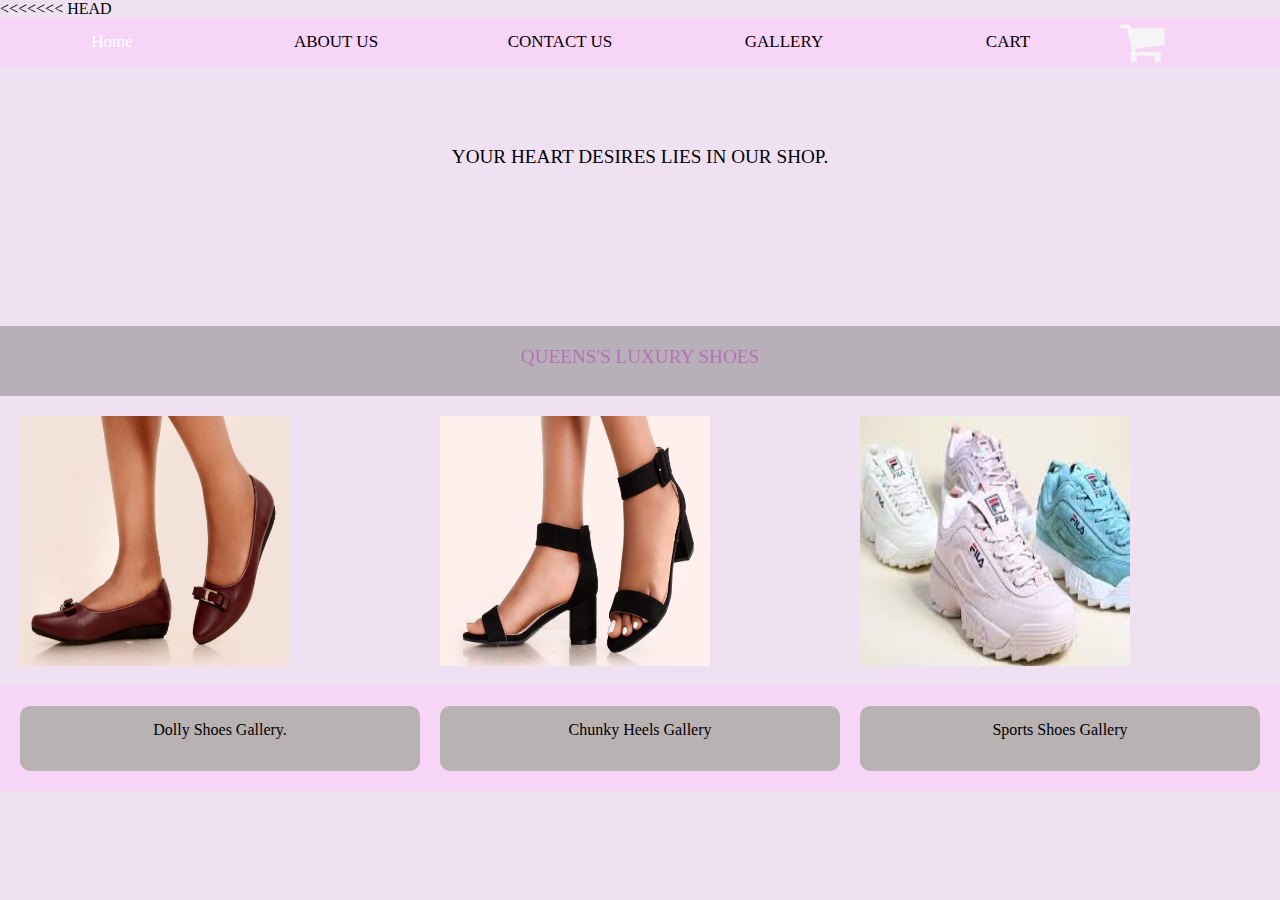
<file: index.html>
<!DOCTYPE html>
<<<<<<< HEAD
<html>
    <head>
        <meta charset="UTF-8">
        <meta http-equiv="X-UA-Compatible" content="IE=edge">
        <meta name="viewport" content="width=device-width, initial-scale=1.0">
        <link rel="stylesheet" type="text/css" href="style.css">
        <title></title>
        <link href="index.css" rel="stylesheet" type="text/css">
        <link rel="stylesheet" href="https://cdnjs.cloudflare.com/ajax/libs/font-awesome/4.7.0/css/font-awesome.min.css">
    </head>
    <body>
        <div class="topnav">
            <a class="active" href="#home">Home</a>
            <a href="about-us.html">ABOUT US</a>
            <a href="contact-us.html">CONTACT US</a>
            <a href="gallery.html">GALLERY</a>
            <a href="cart.html" class="cart">CART</a>
            <i class="fa fa-shopping-cart" style="font-size:48px;color:whitesmoke"></i>


        </div>
        
        <div class="women2">
            <div class="women3">
                <p id="women2">YOUR HEART DESIRES LIES IN OUR SHOP.</p>
            </div>
            

        </div>
        <div class="text_title">
             <p id="text_title">QUEENS'S LUXURY SHOES</p>
        </div>
        <div class="display">
            
            <div id="display1">
                <img src="dolly.jpg" alt="" class="" width="270px" height="250px">

            </div>
            <div id="display2">
                <img src="high.jpg" alt="" class="" width="270px" height="250px">
          
            </div>
            <div id="display3">
                <img src="sport.jpg" alt="" class="" width="270px" height="250px">

            </div>
        </div>
        <div class="shoe_identity">
            <div id="shoe_identity">
                <a href="https://www.google.com/search?q=dolly+shoes+gallery&sxsrf=ALeKk03tcgPV97uNaOs7Spvj8UO2faLTcg:1616040402485&source=lnms&tbm=isch&sa=X&ved=2ahUKEwimxIfR-7jvAhWxaRUIHVTLDh0Q_AUoAXoECAYQAw" class="button">Dolly Shoes Gallery.</a>
            </div>
            <div id="shoe_identity">
                <a href="https://www.google.com/search?q=chunky+heels+&tbm=isch&ved=2ahUKEwj-xMrS-7jvAhWL_4UKHQ8fAPYQ2-cCegQIABAA&oq=chunky+heels+&gs_lcp=[base64]&sclient=img&ei=1dFSYL6GKYv_lwSPvoCwDw" class="button">Chunky Heels Gallery</a>
            </div>
            <div id="shoe_identity">
                <a href="https://www.google.com/search?q=sport+shoes+for+women&tbm=isch&ved=2ahUKEwjCx-ru-7jvAhVE8IUKHdMuCdYQ2-cCegQIABAA&oq=sport+shoes&gs_lcp=[base64]&sclient=img&ei=ENJSYML_N8TglwTT3aSwDQ" class="button">Sports Shoes Gallery</a>
            </div>
        </div>
         
        <footer>
            
        </footer>


    </body>
</html>
</file>
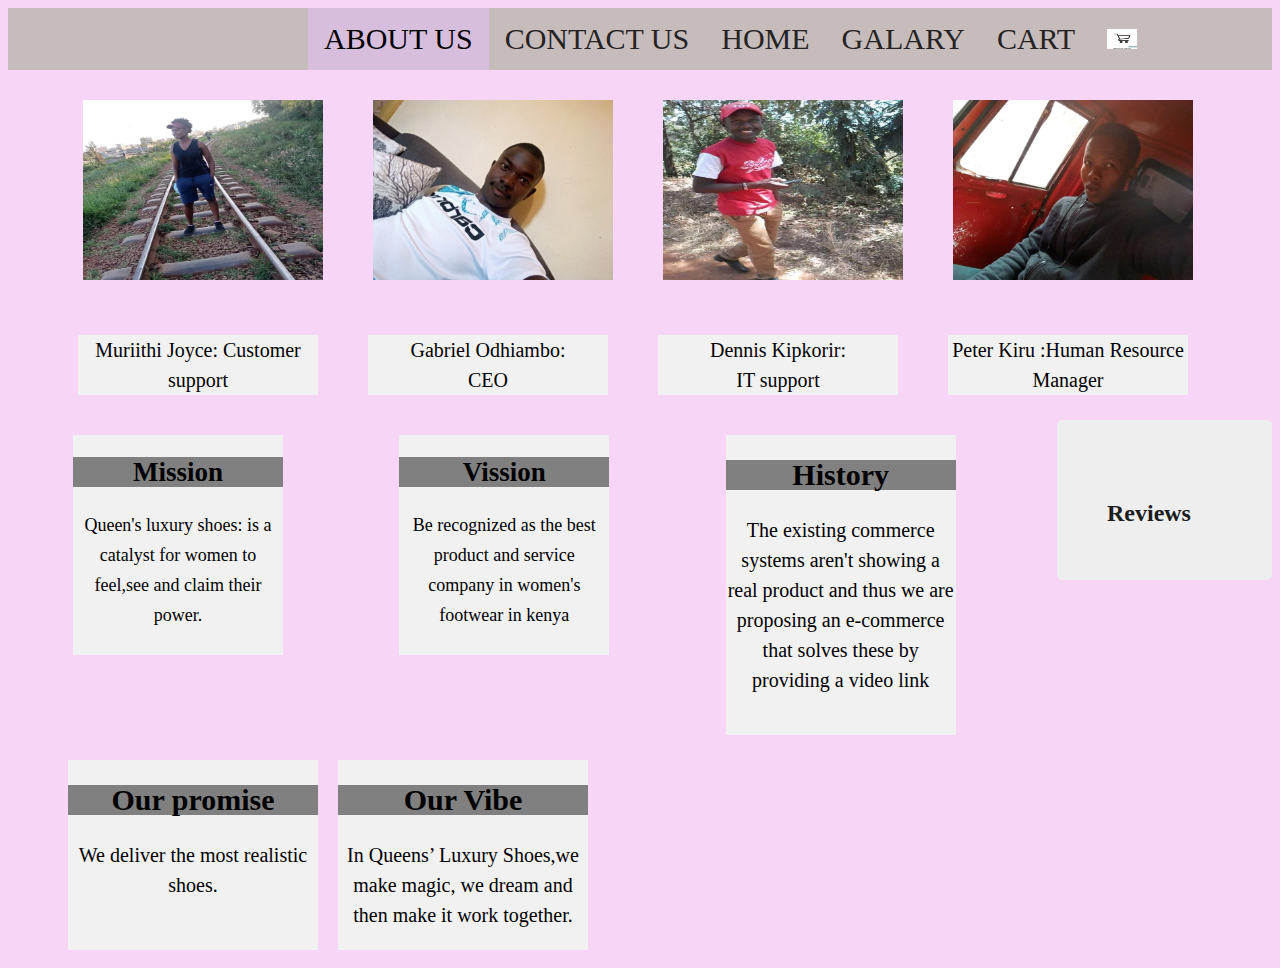
<file: about-us.html>
<!DOCTYPE html>
<html>
    <head>
        <meta charset="UTF-8">
        <meta name="viewport" content="width=device-width, initial-scale=1.0">
        <meta http-equiv="X-UA-Compatible" content="ie=edge">
        <title>About Us</title>
        <link rel="stylesheet" type="text/css" href="About.css">
    </head>
    <body>
        <div class="topnav">
            <a class="active" href="about-us.html">ABOUT US</a>
            <a href="contact-us.html">CONTACT US</a>
            <a href="index.html">HOME</a>
            <a href="gallery.html">GALARY</a>
            <a href="cart.html">CART</a>
            <a href=""><img src="./Images/cart.jpeg"height="20px"width="30px" alt=""></a>
          </div>
          <div class="images">
              <ul>
                  <li>
                    <img src="./Images/joyce.jpeg"height="180px"width="240px">
                  </li>
                  <li>
                    <img src="./Images/Gabby.jpeg"height="180px" width="240px">
                  </li>
                  <li>
                     <img src="./Images/me.jpeg"height="180px"width="240px">
                  </li>
                  <li>
                      <img src="./Images/peter.jpeg"height="180px"width=240px>
                  </li>
              </ul>
          </div>
              <div class="description">
                      <div>Muriithi Joyce:
                           Customer support</div>
                      <div>Gabriel Odhiambo:<br>
                           CEO</div>
                      <div>Dennis Kipkorir:<br> IT support</div>
                      <div>Peter Kiru :Human Resource Manager</div>

              </div>
              <div class="container">
                  <div class="boxs"><h2>Mission</h2>
                  <p>Queen's luxury shoes: is a catalyst for women to feel,see and claim their power.</p></div>
                  <div class="boxe"><h2>Vission</h2>
                  <p>Be recognized as the best product and service company in women's footwear in kenya</p></div>
                  <div class="boxed"><h2>History</h2>
                  <p>The existing commerce systems aren't showing a real product and thus we are proposing an e-commerce that solves these by providing a video link</p></div>
                  <a href="https://www.google.co.ke/search?trk=https://notifications.google.com/g/p/AD-FnEyRmz-PyUDoU2ZSB2xEK8iVK9tNb3RGoLzMLSkt95Z2ck_p7Ucn8DX1DqYElPJd2UIzaMmu7Pb0ooanuenlrhlVlWAnrdY&q=Queen%27s+luxury+shoes&ludocid=12729722350419846450&lsig=AB86z5V17mA8E5oNq3wCC2Sx0ab_#lrd=0x182f1133001b16ab:0xb0a90f0862202532,3,,," class="btn-primary">Reviews</a>
                </div>
              <div class="child-box">
                  <div class="box1"><h2>Our promise</h2>
                <p>We deliver the most realistic  shoes.</p></div>
                   <div class="box1"><h2>Our Vibe</h2>
                <p>In Queens’ Luxury Shoes,we make magic, we dream and then make it work together.</p></div>
              </div>

    </body>
</html>
</file>
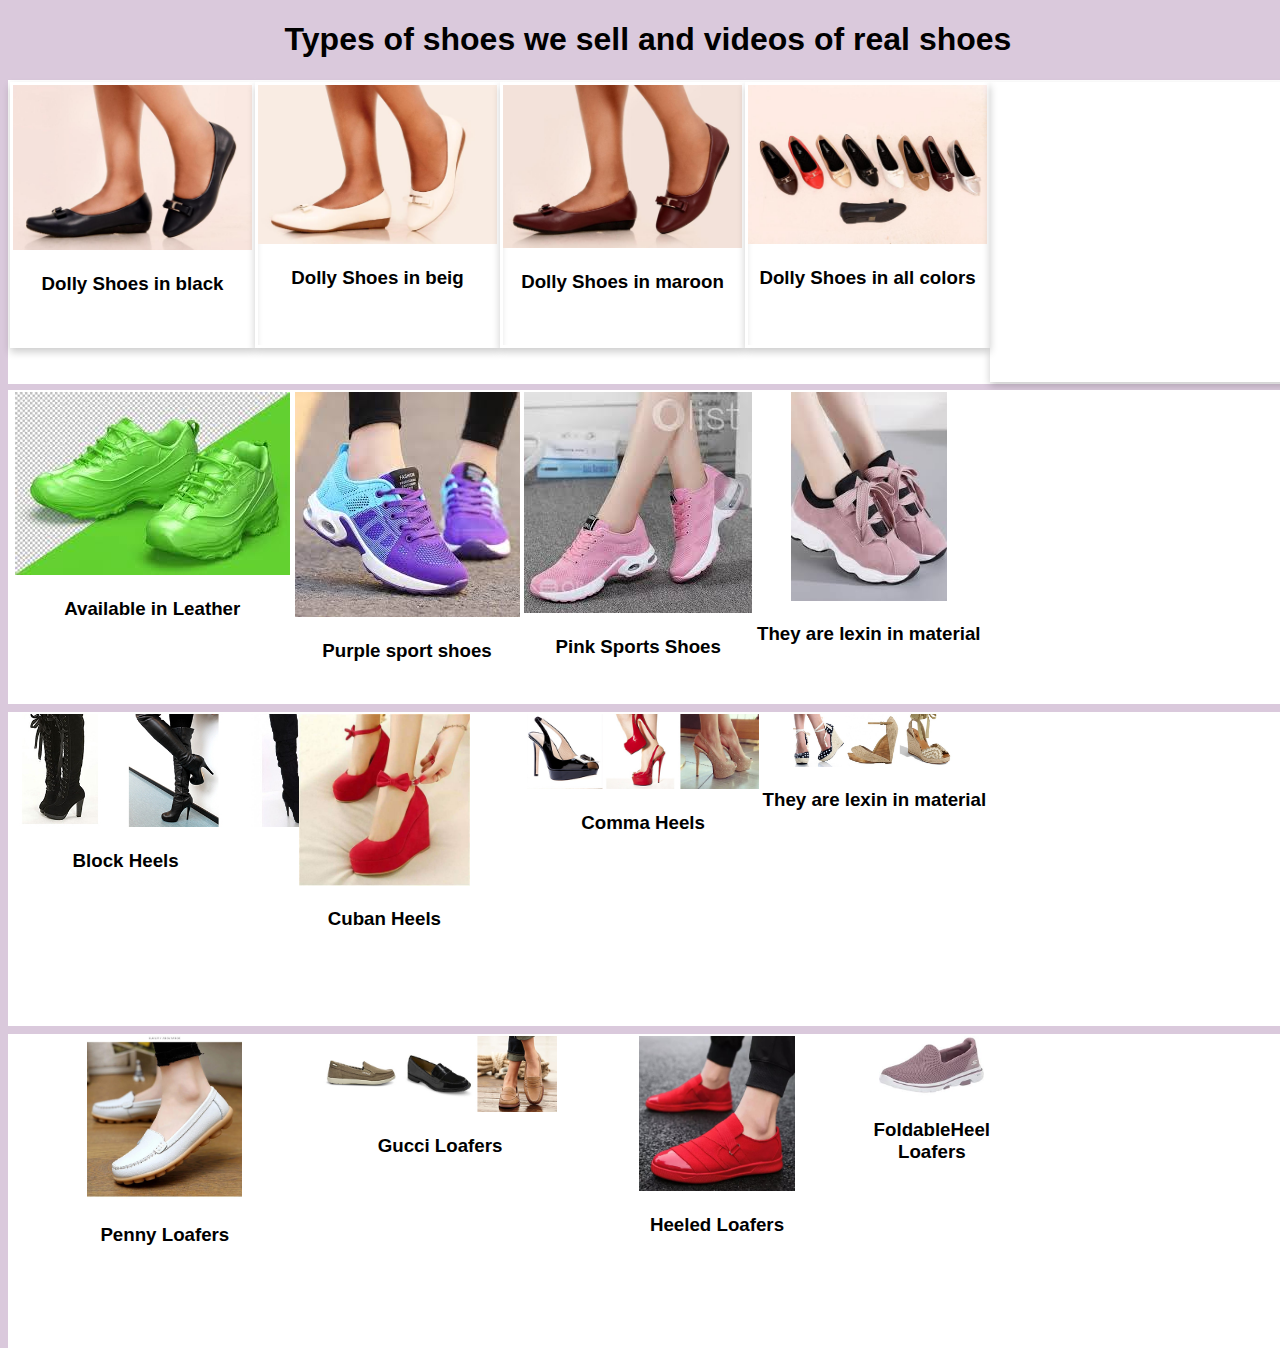
<file: album.html>
<!DOCTYPE html>
<html lang="en">
<head>
    <meta charset="UTF-8">
    <link rel="stylesheet"  type="text/css" href="./sytle.css">
    <meta http-equiv="X-UA-Compatible" content="IE=edge">
    <meta name="viewport" content="width=device-width, initial-scale=1.0">
    <title>Queens' Luxury Shoe</title>
</head>
<body>
    <div id="all">
        <h1>Types of shoes we sell and videos of real shoes</h1>
        <div class="dolly">
            <div class="card_a">
                <img src="./images/dollyblack.jpeg" alt="Denim Jeans" style="width:100%">
                <h3> Dolly Shoes in black</h3>
            </div>
            <div class="card_b">
                <img src="./images/dollybeig.jpeg" alt="Denim Jeans" style="width:100%">
                <h3> Dolly Shoes in beig</h3>
            </div>
            <div class="card_c">
                <img src="./images/dollymaroon.jpeg" alt="Denim Jeans" style="width:100%">
                <h3> Dolly Shoes in maroon</h3>
            </div>
            <div class="card_d">
                <img src="./images/dollyall.jpeg" alt="Denim Jeans" style="width:100%">
                <h3> Dolly Shoes in all colors</h3>
            </div>
            <div class="card_e">
                <iframe src="https://www.youtube.com/embed/FwB4n2RdgtQ" 
                frameborder="0" allow="accelerometer; autoplay; clipboard-write; encrypted-media; gyroscope; picture-in-picture" 
                ></iframe>
            </div>
              
          
            </div>
        <div class="sports">
                <div class="card_i">
                    <img src="./images/sport2.jpeg" alt="Denim Jeans" style="width:100%">
                    <h3> Available in Leather</h3>
                </div>
                <div class="card_ii">
                    <img src="./images/sport3.jpeg" alt="Denim Jeans" style="width:100%">
                    <h3> Purple sport shoes</h3>
                </div>
                <div class="card_iii">
                    <img src="./images/sport4.jpeg" alt="Denim Jeans" style="width:100%">
                    <h3> Pink Sports Shoes</h3>
                </div>
                <div class="card_iv">
                    <img src="./images/sports.jpeg" alt="Denim Jeans" style="width:70%">
                    <h3> They are lexin in material</h3>
                </div>
                <div class="card_v">
                    <iframe  src="https://www.youtube.com/embed/8vi67fL4yXY"
                     frameborder="0" allow="accelerometer; autoplay; clipboard-write; encrypted-media; gyroscope; picture-in-picture"
                      allowfullscreen></iframe>

        </div>
        <div class="heels">
            <div class="card_m">
                <img src="./images/Thigh-High-Boots.jpg" alt="Denim Jeans" style="width:150%">
                <h3> Block Heels</h3>
            </div>
            <div class="card_n">
                <img src="./images/wedge.jpeg" alt="Denim Jeans" style="width:60%">
                <h3> Cuban Heels</h3>
            </div>
            <div class="card_o">
                <img src="./images/Sling-back-heels.jpg" alt="Denim Jeans" style="width:100%">
                <h3> Comma Heels</h3>
            </div>
            <div class="card_p">
                <img src="./images/Espadrille-Heels.jpg" alt="Denim Jeans" style="width:70%">
                <h3> They are lexin in material</h3>
            </div>
            <div class="card_q">
                <iframe  src="https://www.youtube.com/embed/Ia5A-Tyt71U" 
                frameborder="0" allow="accelerometer; autoplay; clipboard-write; encrypted-media; gyroscope; picture-in-picture" 
                allowfullscreen></iframe>

        </div>
        <div class="loafer">
            <div class="card_m">
                <img src="./images/loafers.jpeg" alt="Denim Jeans" style="width:50%">
                <h3> Penny Loafers</h3>
            </div>
            <div class="card_n">
                <img src="./images/Loafer-.jpg" alt="Denim Jeans" style="width:97%">
                <h3> Gucci Loafers</h3>
            </div>
            <div class="card_o">
                <img src="./images/rubbers.jpeg" alt="Denim Jeans" style="width:50%">
                <h3> Heeled Loafers</h3>
            </div>
            <div class="card_p">
                <img src="./images/rubber4.jpeg" alt="Denim Jeans" style="width:90%">
                <h3> FoldableHeel Loafers</h3>
            </div>
            <div class="card_q">
                <iframe  src="https://www.youtube.com/embed/AOxu2m4zNeA" 
                frameborder="0" allow="accelerometer; autoplay; clipboard-write; encrypted-media; gyroscope; picture-in-picture" 
                allowfullscreen></iframe>

        </div>

    </div>

    
</body>
</html>
</file>
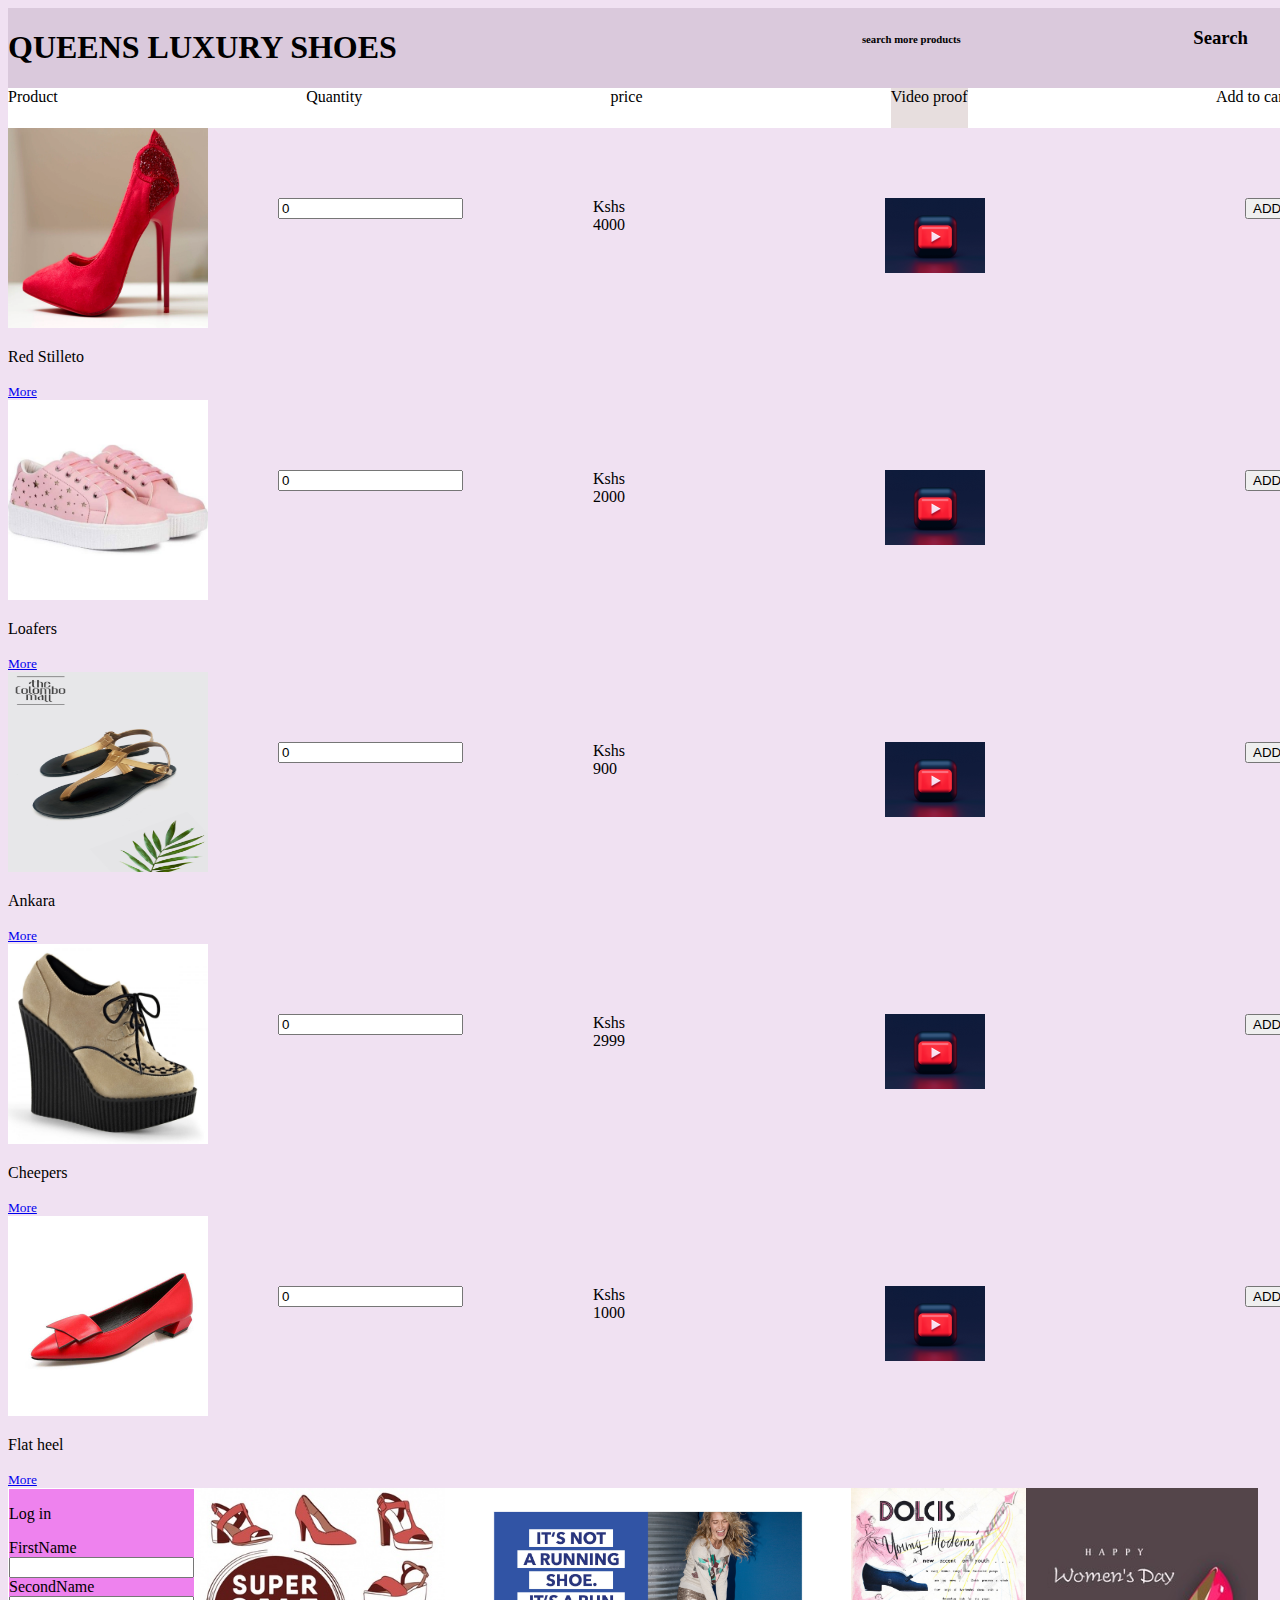
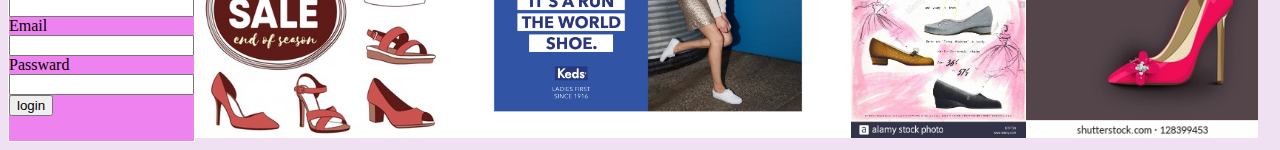
<file: cart.html>
<!DOCTYPE html>
<html lang="en">
<head>
    <meta charset="UTF-8">
    <meta http-equiv="X-UA-Compatible" content="IE=edge">
    <meta name="viewport" content="width=device-width, initial-scale=1.0">
    <title>Ladies smart shoes Collection</title>
    <link rel="stylesheet" href="style.css">
</head>

<body>
    <div class="nav">
        <div class="navbar">
            <div class="left-side">
                <div><h1>Queens Luxury Shoes</h1></div>
             </div>
            <div class="search-bar"></div>
                <div><h6>search more products</h6></div>
            <div class="search-word">
                <div><h3><a href="https://cutt.ly/Oz4hZah">Search</h3></div></a>
            </div>
        </div>
    </div>
    <div class="cart">
        <div id="row-item">
            <div>Product</div>
            <div>Quantity</div>
            <div>price</div>
            <div style="background-color: rgb(231, 222, 222);">Video proof</div>
            <div>Add to cart</div>
        </div>
                <div class="properties">
                    <div class="img-styling">
                        <img src="./images/2e1874984a70f5e3.webp" width="200px" height="200px" alt="">
                            <p>Red Stilleto</p>
                            <small><a href="https://cutt.ly/Oz4hZah">More</a></small>
                    </div>
                    <div class="property-aligning">
                        <div><input type="number" value="0"></div>
                        <div class="click-me">
                        <div>Kshs 4000</div>
                        <div><a href="https://www.youtube.com/watch?v=XgLyFw7ckWg"><img src="./images/alexander-shatov-niUkImZcSP8-unsplash.jpg" width="100px" alt=""></a></div>
                        <div><a href="https://cutt.ly/Oz4hZah"><button>ADD</button></a></div>
                        </div>
                    </div>
                </div>
                <!-- item 2 -->
                <div class="properties">
                    <div class="img-styling">
                        <img src="./images/loafers.jpg" width="200px" height="200px" alt="">
                            <p>Loafers</p>
                            <small><a href="https://cutt.ly/Oz4hZah">More</a></small>
                    </div>
                    <div class="property-aligning">
                        <div><input type="number" value="0"></div>
                        <div class="click-me">
                        <div>Kshs 2000</div>
                        <div><a href="https://www.youtube.com/watch?v=XgLyFw7ckWg"><img src="./images/alexander-shatov-niUkImZcSP8-unsplash.jpg" width="100px" alt=""></a></div>
                        <div><a href="https://cutt.ly/Oz4hZah"><button>ADD</button></a></div>
                        </div>
                    </div>
                </div>
                <!-- item 3 -->
                <div class="properties">
                    <div class="img-styling">
                        <img src="./images/ankara.jpg" width="200px" height="200px" alt="">
                            <p>Ankara</p>
                            <small><a href="https://cutt.ly/Oz4hZah">More</a></small>
                    </div>
                    <div class="property-aligning">
                        <div><input type="number" value="0"></div>
                        <div class="click-me">
                        <div>Kshs 900</div>
                        <div><a href="https://www.youtube.com/watch?v=XgLyFw7ckWg"><img src="./images/alexander-shatov-niUkImZcSP8-unsplash.jpg" width="100px" alt=""></a></div>
                        <div><a href="https://cutt.ly/Oz4hZah"><button>ADD</button></a></div>
                        </div>
                    </div>
                </div>
                <!-- item 4 -->
                <div class="properties">
                    <div class="img-styling">
                        <img src="./images/cheepers.jpg" width="200px" height="200px" alt="">
                            <p>Cheepers</p>
                            <small><a href="https://cutt.ly/Oz4hZah">More</a></small>
                    </div>
                    <div class="property-aligning">
                        <div><input type="number" value="0"></div>
                        <div class="click-me">
                        <div>Kshs 2999</div>
                        <div><a href="https://www.youtube.com/watch?v=XgLyFw7ckWg"><img src="./images/alexander-shatov-niUkImZcSP8-unsplash.jpg" width="100px" alt=""></a></div>
                        <div><a href="https://cutt.ly/Oz4hZah"><button>ADD</button></a></div>
                        </div>
                    </div>
                </div>
                <!-- item 5 -->
                <div class="properties">
                    <div class="img-styling">
                        <img src="./images/low-heel.jpg" width="200px" height="200px" alt="">
                            <p>Flat heel</p>
                            <small><a href="https://cutt.ly/Oz4hZah">More</a></small>
                    </div>
                    <div class="property-aligning">
                        <div><input type="number" value="0"></div>
                        <div class="click-me">
                        <div>Kshs 1000</div>
                        <div><a href="https://www.youtube.com/watch?v=XgLyFw7ckWg"><img src="./images/alexander-shatov-niUkImZcSP8-unsplash.jpg" width="100px" alt=""></a></div>
                        <div><a href="https://cutt.ly/Oz4hZah"><button>ADD</button></a></div>
                        </div>
                    </div>
                </div>  
    </div>
    <!-- login form -->
    <div class="bottom">
        <form class="login-form">
            <p>Log in</p>
            <label for="FirstName">
                FirstName
            </label>
            <input type="text" name="" id="FirstName">

            <label for="SecondName">
                SecondName
            </label>
            <input type="text" name="" id="SecondName">
            <label for="Email">
                Email
            </label>
            <input type="email" name="" id="Email">
            <label for="Passward">
                Passward
            </label>
            <input type="password" name="" id="Password">
            <input type="submit" name="Submit" value="login">
        </form>
        <div class="adverts">
           <a href="https://cutt.ly/Oz4hZah"><img src="./images/Advert.jpg"  height="250px" alt=""></a>
           <a href="https://cutt.ly/Oz4hZah"><img src="./images/advert 3.jpeg"  height="250px" alt=""></a>
           <a href="https://cutt.ly/Oz4hZah"><img src="./images/advert 2.jpg"  height="250px" alt=""></a>
           <a href="https://cutt.ly/Oz4hZah"><img src="./images/advert 1.jpg"  height="250px" alt=""></img></a>
        </div>
        

    </div>

</div>
</body>
</html>
</file>
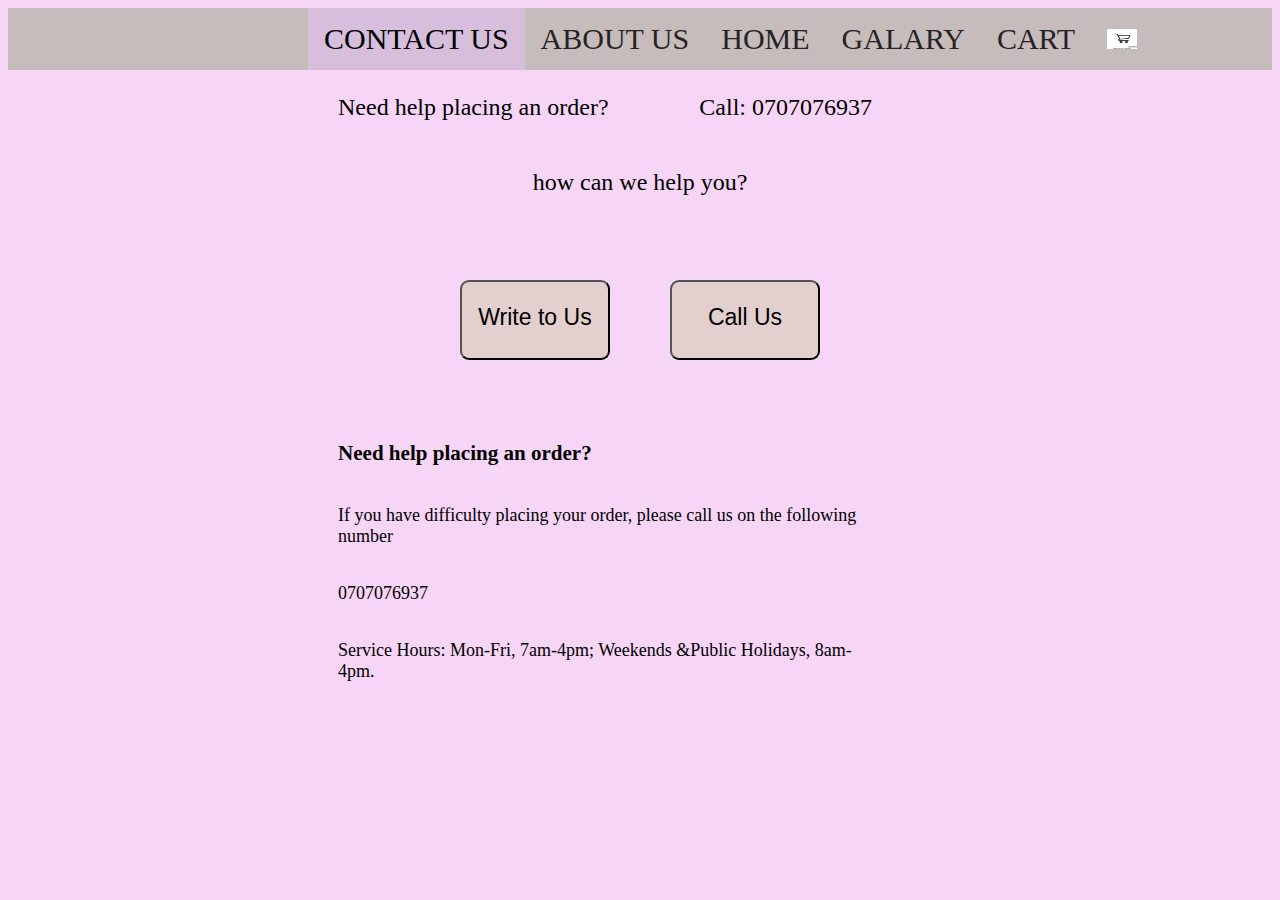
<file: contact-us.html>
<!DOCTYPE html>
<html>
    <head>
        <meta charset="UTF-8">
        <meta name="viewport" content="width=device-width, initial-scale=1.0">
        <meta http-equiv="X-UA-Compatible" content="ie=edge">
        <title>Contact Us</title>
        <link rel="stylesheet" type="text/css" href="About.css">
    </head>
    <body>
        <div class="topnav">
            <a class="active" href="contact-us.html">CONTACT US</a>
            <a href="about-us.html">ABOUT US</a>
            <a href="index.html">HOME</a>
            <a href="galary.html">GALARY</a>
            <a href="cart.html">CART</a>
            <a href=""><img src="./Images/cart.jpeg"height="20px"width="30px" alt=""></a>
          </div>
          <div class="Contact">
              <div id="cntact">
                  <p>Need help placing an order?</p>
                  <p>Call: 0707076937</p></div>
          </div>
          <div class="query">
              <div id="qry">
              <p>how can we help you?</p></div>
            </div>
            <div class="buttons">
                <div id="btns">
                    <form method="post" action="mailto:cheruden25@gmail.com.com" >
                        <button input type="submit">Write to Us</button> 
                    <button type="button" onclick="alert('Call: 0707076937 Service Hours: Mon-Fri, 7am-4pm; Weekends & Public Holidays, 8am-4pm.')">Call Us</button>
                </form>
                </div>

            </div>
            <div class="order">
                <div id="ord">
                <h3>Need help placing an order?</h3>
                <p>If you have difficulty placing your order, please call us on the following number</p>
                <p>0707076937</p>
                <p>Service Hours: Mon-Fri, 7am-4pm; Weekends &Public Holidays, 8am-4pm.</p>
                </div>
            </div>

    </body>
</html>
</file>
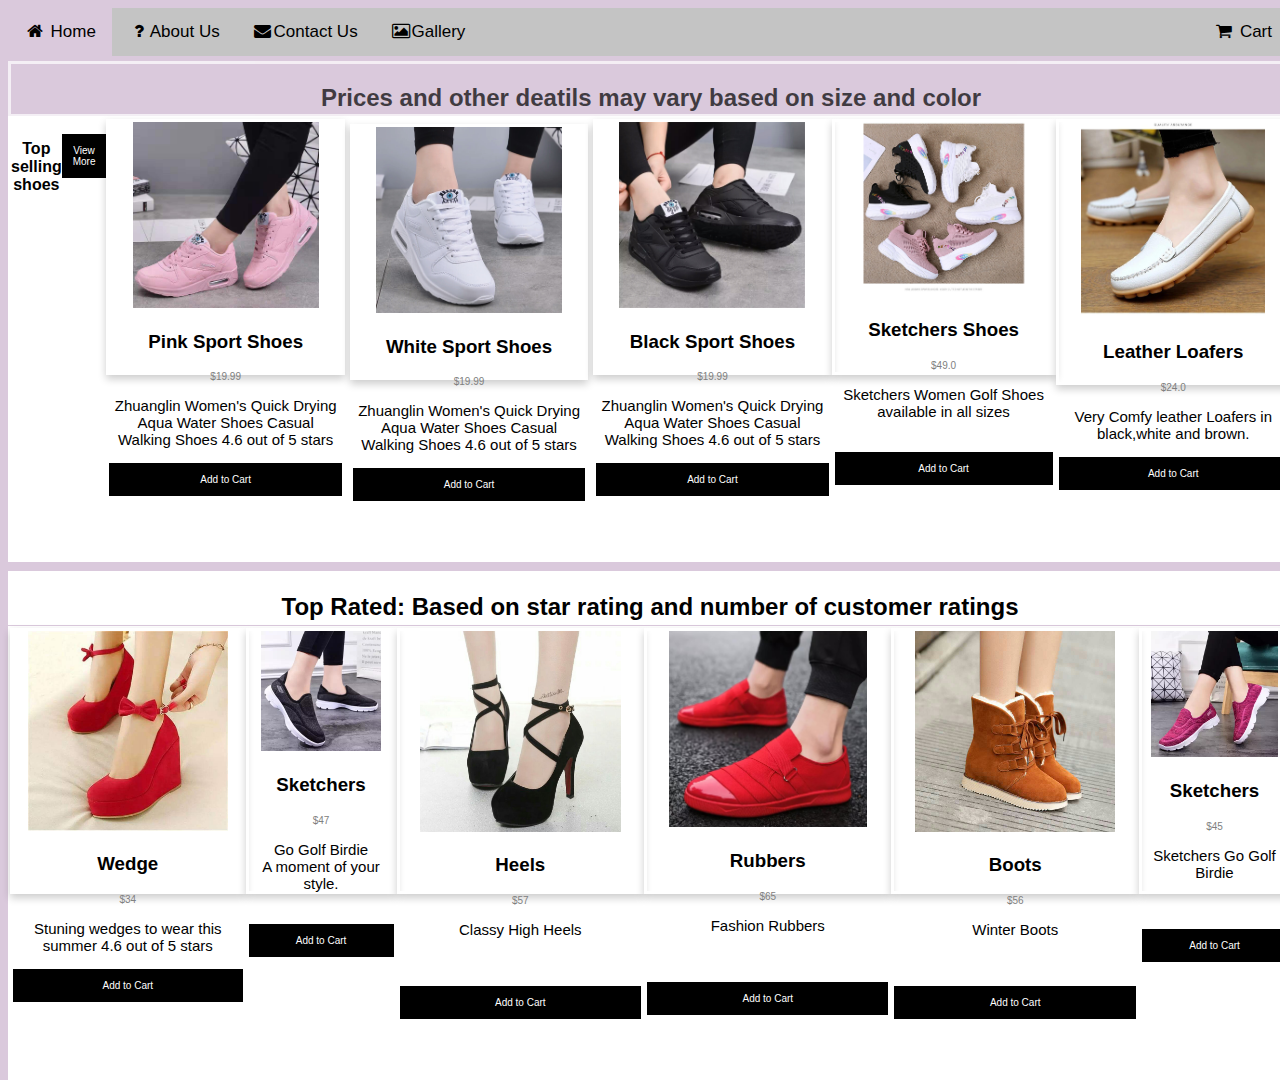
<file: gallery.html>
<!DOCTYPE html>
<html lang="en">
<head>
    <meta charset="UTF-8">
    <link rel="stylesheet"  type="text/css" href="./sytle.css">
    <meta http-equiv="X-UA-Compatible" content="IE=edge">
    <meta name="viewport" content="width=device-width, initial-scale=1.0">
    <link rel="stylesheet" href="https://cdnjs.cloudflare.com/ajax/libs/font-awesome/4.7.0/css/font-awesome.min.css">

    <title>Queens' Luxury Shoe</title>

</head>
<body>
    <ul>
        <li><a  class="active" href="#home"><i class="fa fa-fw fa-home"></i> Home</a></li>
        <li><a href="#about"><i class="fa fa-fw fa-question"></i>About Us</a></li>
        <li><a href="#contact"><i class="fa fa-fw fa-envelope"></i>Contact Us</a></li>
        <li><a href="#gallery"><i class="fa fa-fw fa-picture-o"></i>Gallery</a></li>
        <li id="last"  style="float:right"><a  href="#cart"><i class="fa fa-fw fa-shopping-cart"></i> Cart</a></li>
       </ul>
    <div id="content">
        <div class="heading">
            <h2>Prices and other deatils may vary based on size and color</h2>

        </div>
        <div class="top_selling">
            <h4>Top selling shoes</h4><br>
            <p><a href="album.html"><button id="view">View More</button></a>
            
            <div class="card">
                <img src="./images/pink.jpeg" alt="Denim Jeans" style="width:80%">
                <h3> Pink Sport Shoes</h3>
                <p class="price">$19.99</p>
                <p>Zhuanglin Women's Quick Drying Aqua Water Shoes Casual Walking Shoes 4.6 out of 5 stars</p>
                <p><button>Add to Cart</button></p>
            </div>

            <div class="card_2">
                <img src="./images/white.jpeg" alt="Denim Jeans" style="width:80%">
                <h3> White Sport Shoes</h3>
                <p class="price">$19.99</p>
                <p>Zhuanglin Women's Quick Drying Aqua Water Shoes Casual Walking Shoes 4.6 out of 5 stars</p>
                <p><button>Add to Cart</button></p>
            </div>

            <div class="card_3">
                <img src="./images/black.jpeg" alt="Denim Jeans" style="width:80%">
                <h3> Black Sport Shoes</h3>
                <p class="price">$19.99</p>
                <p>Zhuanglin Women's Quick Drying Aqua Water Shoes Casual Walking Shoes 4.6 out of 5 stars</p>
                 <p><button>Add to Cart</button></p>
            </div>

            <div class="card_4">
                <img src="./images/sketchers.jpeg" alt="Denim Jeans" style="width:80%">
                <h3> Sketchers Shoes</h3>
                <p class="price">$49.0</p>
                <p>Sketchers Women Golf Shoes available in all sizes<br><br></p>
                <p><button>Add to Cart</button></p>
            </div>


            <div class="card_5">
                <img src="./images/loafers.jpeg" alt="Denim Jeans" style="width:80%">
                <h3> Leather Loafers</h3>
                <p class="price">$24.0</p>
                <p>Very Comfy leather Loafers in black,white and brown.</p>
                <p><button>Add to Cart</button></p>
            </div>


        </div>
        <div class="top_rated">
            <h2>Top Rated: Based on star rating and number of customer ratings  </h2>


        </div>
        <div class="deals_of_the_week">
            <div class="card_one">
                <img src="./images/wedge.jpeg" alt="Denim Jeans" style="width:87%">
                <h3> Wedge</h3>
                <p class="price">$34</p>
                <p>Stuning wedges to wear this summer 4.6 out of 5 stars</p>
                 <p><button>Add to Cart</button></p>
            </div>
            <div class="card_two">
                <img src="./images/flootasblack.jpeg" alt="Denim Jeans" style="width:83%">
                <h3> Sketchers</h3>
                <p class="price">$47</p>
                <p>Go Golf Birdie<br>A moment of your style.<br><br></p>
                 <p><button>Add to Cart</button></p>
            </div>
            <div class="card_three">
                <img src="./images/index8.jpeg" alt="Denim Jeans" style="width:83%">
                <h3> Heels</h3>
                <p class="price">$57</p>
                <p>Classy High Heels<br></p><br>
                 <p><button>Add to Cart</button></p>
            </div>
            <div class="card_four">
                <img src="./images/rubbers.jpeg" alt="Denim Jeans" style="width:82%">
                <h3>  Rubbers</h3>
                <p class="price">$65</p>
                <p>Fashion Rubbers</p><br>
                 <p><button>Add to Cart</button></p>
            </div>
            <div class="card_five">
                <img src="./images/boots.jpeg" alt="Denim Jeans" style="width:83%">
                <h3> Boots</h3>
                <p class="price">$56</p>
                <p>Winter Boots</p><br>
                 <p><button>Add to Cart</button></p>
            </div>
            <div class="card_six">
                <img src="./images/flootas2.jpeg" alt="Denim Jeans" style="width:87%">
                <h3> Sketchers</h3>
                <p class="price">$45</p>
                <p>Sketchers Go Golf Birdie</p><br>
                 <p><button>Add to Cart</button></p>
            </div>
            
            


        </div>
        <div class="most_real">

        </div>

    </div>   
      <!-- </ul> 
    <div class="card">
        <img src="jeans3.jpg" alt="Denim Jeans" style="width:100%">
        <h1>Tailored Jeans</h1>
        <p class="price">$19.99</p>
        <p>Some text about the jeans..</p>
        <p><button>Add to Cart</button></p>
      </div>  -->
    
</body>
</html>
</file>
<file: style.css>
.navbar{
    display: flex;
    background-color: #DAC9DC;
    justify-content: space-between;
} 
.left-side{
    text-transform: uppercase;
}
.search-bar{
    color: red; 
}

.search-word{
    margin-right: 40px;
    color: brown;
}

.search-word a{
    text-decoration: none;
    color: black;
}
a:hover{
    color: white;
}

.topnav {
    background-color: rgb(247, 213, 247);
    overflow: hidden;
  }
  /* Style the links inside the navigation bar */
  .topnav a {
    float: left;
    color: black;
    text-align: center;
    padding: 14px 16px;
    text-decoration: none;
    font-size: 17px;
    width: 15%;
  }
  /* Change the color of links on hover */
  .topnav a:hover {
    background-color: #ddd;
    color: black;
  }
  /* Add a color to the active/current link */
  .topnav a.active {
    background-color: rgb(247, 213, 247);
    color: black;
  }

body{
    width: 100%;
    background-color:#F0E1F2;
}


#row-item{
    display: flex;
    justify-content: space-between;
    background-color: white;
    height: 40px;
    
}

.properties{
    display: flex;
}
.property-aligning{
    display: flex;
    justify-content: space-between;
    margin: 70px;
    gap: 130px;
}
.click-me{
    display: flex;
    justify-content: space-between;
    gap: 260px;
}

.cart-items{
    width: 100%;
    display: flex;
    justify-content: space-between;
}



.login-form{
    border: 1px solid white;
    width: 90;
}

form{
    background-color: violet;
}

input{
    display: block;
}
input{
    display: block;
}

.bottom{
    display: flex;
}

.adverts{
    display: flex;
   
}
.adverts > p{
    background-color:white;
    margin: 10px;
    flex-wrap: wrap;
    background-image: url("./images/tyron-harkiss-foster-BIkif7IMZSQ-unsplash.jpg");
    background-position: center;
}
</file>
<file: index.css>
*{
    padding: 0%;
    margin: 0%;
  }
  body{
      
  }
  .topnav {
      background-color: rgb(247, 213, 247);
      overflow: hidden;
    }
    
    /* Style the links inside the navigation bar */
    .topnav a {
      float: left;
      color: black;
      text-align: center;
      padding: 14px 16px;
      text-decoration: none;
      font-size: 17px;
      width: 15%;
    }
    
    /* Change the color of links on hover */
    .topnav a:hover {
      background-color: #ddd;
      color: black;
    }
    
    /* Add a color to the active/current link */
    .topnav a.active {
      background-color: rgb(247, 213, 247);
      color: white;
    }
    .women2{
        background-image:url(https://images.unsplash.com/photo-1534653299134-96a171b61581?ixid=MXwxMjA3fDB8MHxwaG90by1wYWdlfHx8fGVufDB8fHw%3D&ixlib=rb-1.2.1&auto=format&fit=crop&w=882&q=80);
        background-size: cover;
        width: 100%;
        height: 260PX;
        background-repeat: no-repeat ;
        
    }
    #women2{
      text-align: center;
      padding-top: 80px;
      font-size: larger;
    }
    .women3{
      
    }
    
   .text_title{
         width: 100%;
         height: 70px;
         background-color: grey;
         opacity: 0.5;
         text-align: center;
         color: purple;
    }
    #text_title{
       padding-top: 20px;
       font-size: larger;
    }
    .display{
      background-image:url(https://images.unsplash.com/photo-1602251043436-6bc82c7230d2?ixid=MXwxMjA3fDB8MHxwaG90by1wYWdlfHx8fGVufDB8fHw%3D&ixlib=rb-1.2.1&auto=format&fit=crop&w=933&q=80);
      height: 250px;
      padding: 20px;
      display: grid;
      grid-template-columns: repeat(3, 1fr);
      gap: 20px;
  
    }
    #display1{
      width: 100%;
      
    }
    #display2{
      width: 100%;
       
    }
    #display3{
      width: 100%; 
  
    }
    .shoe_identity{
      padding: 20px;
      display: grid;
      grid-template-columns: repeat(3, 1fr);
      gap: 20px;
      background-color: rgb(247, 213, 247);
      
    }
    #shoe_identity{
      background-color: rgb(184, 178, 178);
      height: 50px;
      text-align: center;
      padding-top: 15px;
      border-radius: 10px;
      text-decoration: none;
      color: black;
    }
    footer{
      background-color: purple;
    }
    .cart{
      padding-right: 150px;
    }
    #shoe_identity a{
      text-decoration: none;
      color: black;
    }
</file>
<file: About.css>
body{
  background-color: rgb(247, 213, 247);
}

.topnav {
    background-color: rgb(199, 188, 188);
    overflow: hidden;
    padding-right: 100px;
    padding-left: 300px;
  }
  .topnav a {
    float: left;
    color: rgb(37, 35, 35);
    text-align: center;
    padding: 14px 16px;
    text-decoration: none;
    font-size: 30px;

  }
  .topnav a:hover {
    background-color: pink;
    color: black;
    transition: 5sec;
  }
  .topnav a.active {
    background-color: #d8bedd;
    color: black;
  }
  .images,ul,li{
      display: flex;
      align-items: stretch;
      flex-direction: row;
      margin: 0 15px;
      padding-top: 8px;
      padding: 10px;
  }
  .description > div {
    background-color: #f1f1f1;
    width: 240px;
    margin: 25px;
    text-align: center;
    line-height: 30px;
    font-size: 20px;
  }
  .description{
    padding-left: 30px;
    margin: 0 15px;
    display: flex;
    flex-wrap: nowrap;
  }
  .container {
    display:flex;
    flex-wrap: nowrap;
    padding-left: 50px;
    justify-content: space-between;
    }
    .boxs,.boxed,.boxe{
    background-color: #f1f1f1;
    width: 350px;
    margin: 15px;
    text-align: center;
    line-height: 30px;
    font-size: 20px;
}
button{
  width:150px;
  height: 80px ;
  align-content: center;
  background-color: gray;
  size: 24px;
  border-radius:9px;
}
.boxs,.boxe{
  height: 220px;
  width: 210px;
  font-size: large;
}
.boxed{
  height:300px ;
  width: 230px;
}
.child-box {
  display:flex;
  flex-wrap: nowrap;
  padding-left: 50px;
}
.box1{
  background-color: #f1f1f1;
    width: 250px;
    margin: 10px;
    text-align: center;
    line-height: 30px;
    font-size: 20px;
}
h2{
  background-color: gray;
  text-decoration: black;
}
#cntact{
  display: flex;
  flex-direction: row;
  padding-left: 330px;
  padding-right: 400px;
  justify-content: space-between;
  font-size: x-large;
}
#qry{
  display: flex;
  justify-content: center;
  font-size: x-large;
}
#ord{
  display: flex;
  flex-direction: column;
  padding-left: 330px;
  padding-right: 400px;
  justify-content: space-between;
  font-size:large;
}
form,button{
  display: flex;
  flex-direction: row;
  justify-content: center;
  margin: 30px;
  font-size: larger;
}
button{
  background-color: rgb(228, 207, 207);
  text-align: center;
  line-height: 68px;
}
.btn-primary{
  background-color: #EEEEEE;
  padding: 10px 15px;
  text-decoration:none;
  font-weight:bold;
  border-radius:5px;
  color: #1b1c1d;
  cursor:pointer;
  height: 70px;
  width: 150px;
  padding-left: 50px;
  padding-top: 80px;
  font-size: x-large;
}
</file>
<file: sytle.css>
body{
    background-color: #dac9dc;
    width: 100%;
    height: 100%;
    font-family:Arial,Arial, Helvetica, sans-serif ;
    display: block;

}
h2{
    text-align: center;
}


ul {
    list-style-type: none;
    margin: 0;
    padding: 0;
    overflow: hidden;
    background-color: #c4c4c4;
    width: 100%;
  }
  
  li {
    float: left;
  }
  
  li a {
    display: block;
    color: black;
    text-align: center;
    padding: 14px 16px;
    text-decoration: none;
    font-size: 17px;
  }
  
  li a:hover:not(.active) {
    background-color: white;
  }
  
  .active {
    background-color: #dac9dc;
    
  }
 
  #content{

  }
  .heading{
      text-align: center;
      border: white solid 3px;
      height: 50px;
      width: 100%;
      position: absolute; 
      /* flex-direction: row;
      display: flex;
      background-position: center; */
      justify-content: space-evenly;
      opacity: 0.7;
      margin-top: 5px;
      
    }
    .top_selling{
      text-align: center;
      border: white solid 3px;
      height: 440px;
      width: 100%;
      position: absolute; 
      margin-top: 60px;
      background-color: white;
      flex-direction: row;
      display: flex;
      background-position: center;
      justify-content: space-evenly;

    }
    h6{
        text-align: left;
    }
    #view{
      border: none;
        outline: 0;
        padding: 11px;
        color: white;
        background-color: #000;
        text-align: center;
        cursor: pointer;
        width: 100%;
        font-size: 10px;
        

    }
    #view:hover {
      opacity: 0.7;
    } 
    .card {
        box-shadow: 0 4px 8px 0 rgba(0, 0, 0, 0.2);
        max-width: 300px;
        text-align: center;
        font-family: arial;
        border: white solid 3px;
        height: 250px;
      }
      
      .price {
        color: grey;
        font-size: 10px;
      }
      
      .card button {
        border: none;
        outline: 0;
        padding: 11px;
        color: white;
        background-color: #000;
        text-align: center;
        cursor: pointer;
        width: 100%;
        font-size: 10px;
      }
      
      .card button:hover {
        opacity: 0.7;
      } 
      p{
          font-size: 15px;
      }
      .card_2 {
        box-shadow: 0 4px 8px 0 rgba(0, 0, 0, 0.2);
        max-width: 300px;
        margin: 5px;
        text-align: center;
        font-family: arial;
        border: white solid 3px;
        height: 250px;
      }
      
      .price {
        color: grey;
        font-size: 13px;
      }
      
      .card_2 button {
        border: none;
        outline: 0;
        padding: 11px;
        color: white;
        background-color: #000;
        text-align: center;
        cursor: pointer;
        width: 100%;
        font-size: 10px;
      }
      
      .card_2 button:hover {
        opacity: 0.7;
      } 
      p{
          font-size: 11px;
      }
      .card_3 {
        box-shadow: 0 4px 8px 0 rgba(0, 0, 0, 0.2);
        max-width: 300px;
        text-align: center;
        font-family: arial;
        border: white solid 3px;
        height: 250px;
      }
      
      .price {
        color: grey;
        font-size: 10px;
      }
      
      .card_3 button {
        border: none;
        outline: 0;
        padding: 11px;
        color: white;
        background-color: #000;
        text-align: center;
        cursor: pointer;
        width: 100%;
        font-size: 10px;
      }
      
      .card_3 button:hover {
        opacity: 0.7;
      } 
      p{
          font-size: 15px;
      }
      .card_4 {
        box-shadow: 0 4px 8px 0 rgba(0, 0, 0, 0.2);
        max-width: 300px;
        text-align: center;
        font-family: arial;
        border: white solid 3px;
        height: 250px;
      }
      
      .price {
        color: grey;
        font-size: 10px;
      }
      
      .card_4 button {
        border: none;
        outline: 0;
        padding: 11px;
        color: white;
        background-color: #000;
        text-align: center;
        cursor: pointer;
        width: 100%;
        font-size: 10px;
      }
      
      .card_4 button:hover {
        opacity: 0.7;
      } 
      p{
          font-size: 15px;
      }
      .card_5 {
        box-shadow: 0 4px 8px 0 rgba(0, 0, 0, 0.2);
        max-width: 300px;
        text-align: center;
        font-family: arial;
        border: white solid 3px;
        height: 260px;
      }
      
      .price {
        color: grey;
        font-size: 10px;
      }
      
      .card_5 button {
        border: none;
        outline: 0;
        padding: 11px;
        color: white;
        background-color: #000;
        text-align: center;
        cursor: pointer;
        width: 100%;
        font-size: 10px;
      }
      
      .card_5 button:hover {
        opacity: 0.7;
      } 
      p{
          font-size: 15px;
      }
      .top_rated{
          /* margin-top: 600px; */
          border: white solid 2px;
          height:50px;
          width: 100%;
          position: absolute;
          /* margin-bottom: 5px; */
          margin-top: 515px;
          background-color: white;
      }
      .deals_of_the_week{
          border: white solid 2px;
          margin-top: 570px;
          width: 100%;
          position: absolute;
          height: 450px;
          background-color: white;
          flex-direction: row;
          display: flex;
          background-position: center;
          justify-content: space-evenly;

      }
      .card_one {
        box-shadow: 0 4px 8px 0 rgba(0, 0, 0, 0.2);
        max-width: 300px;
        text-align: center;
        font-family: arial;
        border: white solid 3px;
        height: 260px;
      }
      
      .price {
        color: grey;
        font-size: 10px;
      }
      
      .card_one button {
        border: none;
        outline: 0;
        padding: 11px;
        color: white;
        background-color: #000;
        text-align: center;
        cursor: pointer;
        width: 100%;
        font-size: 10px;
      }
      
      .card_one button:hover {
        opacity: 0.7;
      } 
      p{
          font-size: 15px;
      }
      .card_two {
        box-shadow: 0 4px 8px 0 rgba(0, 0, 0, 0.2);
        max-width: 300px;
        text-align: center;
        font-family: arial;
        border: white solid 3px;
        height: 260px;
      }
      
      .price {
        color: grey;
        font-size: 10px;
      }
      
      .card_two button {
        border: none;
        outline: 0;
        padding: 11px;
        color: white;
        background-color: #000;
        text-align: center;
        cursor: pointer;
        width: 100%;
        font-size: 10px;
      }
      
      .card_two button:hover {
        opacity: 0.7;
      } 
      p{
          font-size: 15px;
      }
      .card_three {
        box-shadow: 0 4px 8px 0 rgba(0, 0, 0, 0.2);
        max-width: 300px;
        text-align: center;
        font-family: arial;
        border: white solid 3px;
        height: 260px;
      }
      
      .price {
        color: grey;
        font-size: 10px;
      }
      
      .card_three button {
        border: none;
        outline: 0;
        padding: 11px;
        color: white;
        background-color: #000;
        text-align: center;
        cursor: pointer;
        width: 100%;
        font-size: 10px;
      }
      
      .card_three button:hover {
        opacity: 0.7;
      } 
      p{
          font-size: 15px;
      }
      .card_four {
        box-shadow: 0 4px 8px 0 rgba(0, 0, 0, 0.2);
        max-width: 300px;
        text-align: center;
        font-family: arial;
        border: white solid 3px;
        height: 260px;
      }
      
      .price {
        color: grey;
        font-size: 10px;
      }
      
      .card_four button {
        border: none;
        outline: 0;
        padding: 11px;
        color: white;
        background-color: #000;
        text-align: center;
        cursor: pointer;
        width: 100%;
        font-size: 10px;
      }
      
      .card_four button:hover {
        opacity: 0.7;
      } 
      p{
          font-size: 15px;
      }
      .card_five {
        box-shadow: 0 4px 8px 0 rgba(0, 0, 0, 0.2);
        max-width: 300px;
        text-align: center;
        font-family: arial;
        border: white solid 3px;
        height: 260px;
      }
      
      .price {
        color: grey;
        font-size: 10px;
      }
      
      .card_five button {
        border: none;
        outline: 0;
        padding: 11px;
        color: white;
        background-color: #000;
        text-align: center;
        cursor: pointer;
        width: 100%;
        font-size: 10px;
      }
      
      .card_five button:hover {
        opacity: 0.7;
      } 
      p{
          font-size: 15px;
      }
      .card_six {
        box-shadow: 0 4px 8px 0 rgba(0, 0, 0, 0.2);
        max-width: 300px;
        text-align: center;
        font-family: arial;
        border: white solid 3px;
        height: 260px;
      }
      
      .price {
        color: grey;
        font-size: 10px;
      }
      
      .card_six button {
        border: none;
        outline: 0;
        padding: 11px;
        color: white;
        background-color: #000;
        text-align: center;
        cursor: pointer;
        width: 100%;
        font-size: 10px;
      }
      
      .card_six button:hover {
        opacity: 0.7;
      } 
      p{
          font-size: 15px;
      }
      #all{
          text-align: center;
          
      }
      .dolly{
          width: 100%;
          height: 300px;
          border: white solid 2px;
          margin-top: 0px;
          position: absolute;
          background-color: white;
          flex-direction: row;
          display: flex;
          background-position: center;
          justify-content: space-evenly;
      }
      .card_a{
            box-shadow: 0 4px 8px 0 rgba(0, 0, 0, 0.2);
            max-width: 300px;
            text-align: center;
            font-family: arial;
            border: white solid 3px;
            height: 260px;
          }
          .card_b{
            box-shadow: 0 4px 8px 0 rgba(0, 0, 0, 0.2);
            max-width: 300px;
            text-align: center;
            font-family: arial;
            border: white solid 3px;
            height: 260px;
          }
          .card_c{
            box-shadow: 0 4px 8px 0 rgba(0, 0, 0, 0.2);
            max-width: 300px;
            text-align: center;
            font-family: arial;
            border: white solid 3px;
            height: 260px;
          }
          .card_d{
            box-shadow: 0 4px 8px 0 rgba(0, 0, 0, 0.2);
            max-width: 300px;
            text-align: center;
            font-family: arial;
            border: white solid 3px;
            height: 260px;
          }
          .card_e{
            box-shadow: 0 4px 8px 0 rgba(0, 0, 0, 0.2);
            max-width: 480px;
          }
          .sports{
            width: 100%;
            height: 310px;
            border: white solid 2px;
            margin-top: 310px;
            position: absolute;
            background-color: white;
            flex-direction: row;
            display: flex;
            background-position: center;
            justify-content: space-evenly;
          }
          .heels{
            width: 100%;
            height: 310px;
            border: white solid 2px;
            margin-top: 320px;
            position: absolute;
            background-color: white;
            flex-direction: row;
            display: flex;
            background-position: center;
            justify-content: space-evenly;
          }
          .loafer{
            width: 100%;
            height: 310px;
            border: white solid 2px;
            margin-top: 320px;
            position: absolute;
            background-color: white;
            flex-direction: row;
            display: flex;
            background-position: center;
            justify-content: space-evenly;

          }
</file>
